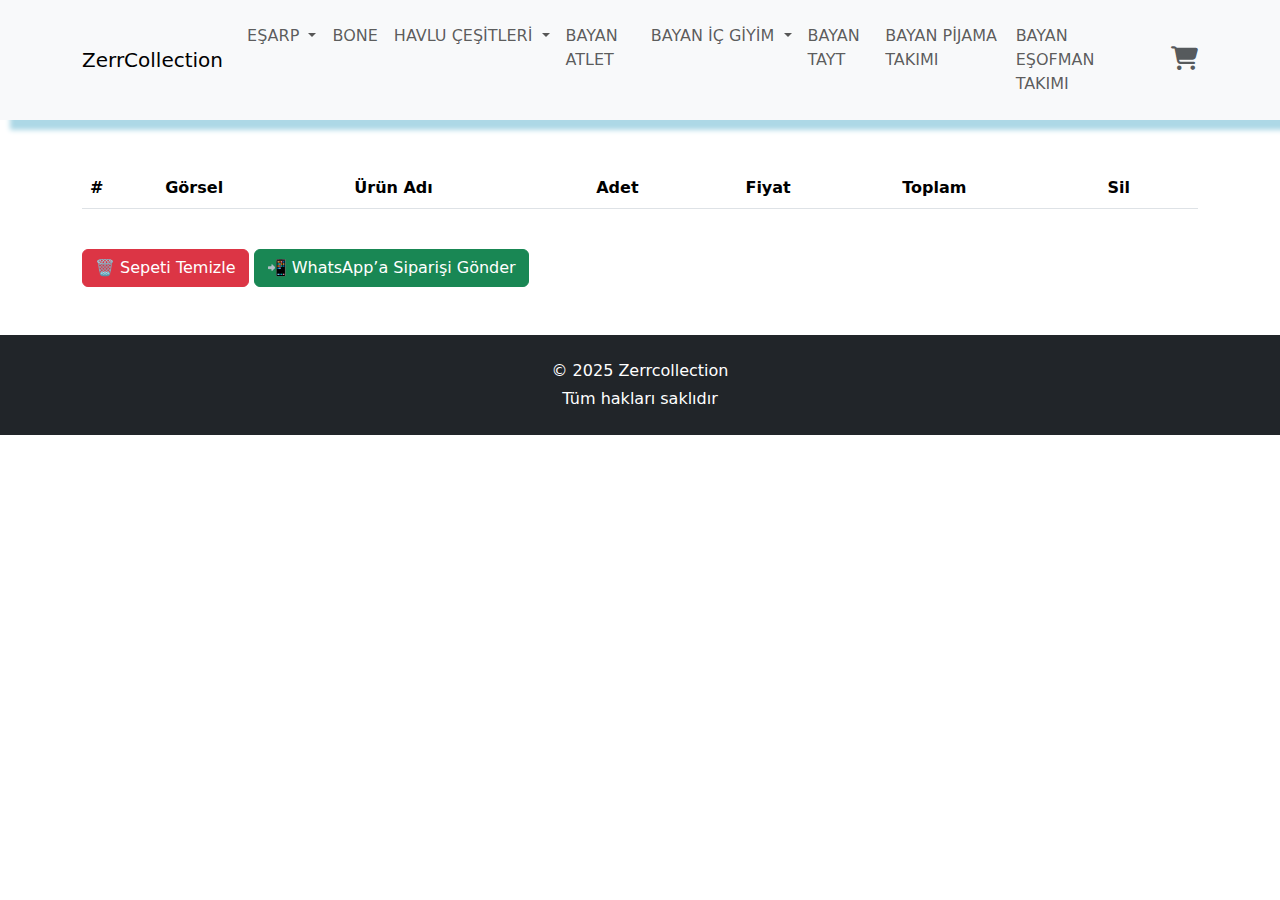
<file: cart.html>
<!DOCTYPE html>
<html lang="en">
<head>
    <meta charset="UTF-8">
    <meta name="viewport" content="width=device-width, initial-scale=1.0">
    <title>ZerrCollection</title>
    <link href="https://cdn.jsdelivr.net/npm/bootstrap@5.3.3/dist/css/bootstrap.min.css" rel="stylesheet" integrity="sha384-QWTKZyjpPEjISv5WaRU9OFeRpok6YctnYmDr5pNlyT2bRjXh0JMhjY6hW+ALEwIH" crossorigin="anonymous">
    <link rel="stylesheet" href="style.css">
    <link rel="stylesheet" href="https://cdnjs.cloudflare.com/ajax/libs/font-awesome/6.7.2/css/all.min.css">
</head>
<body>
    

    <my-header></my-header>
    <script src="header.js"></script>






<div class="container mt-5">
    <table class="table">
        <thead>
            <tr>
                <th scope="col">#</th>
                <th scope="col">Görsel</th>
                <th scope="col">Ürün Adı</th>
                <th scope="col">Adet</th>
                <th scope="col">Fiyat</th>
                <th scope="col">Toplam</th>
                <th scope="col">Sil</th>
            </tr>
        </thead>
        <tbody id="cart-items" class="table-group-divider">
            <!-- Ürünler buraya eklenecek -->
        </tbody>
    </table>
    <button class="btn btn-danger mt-4" onclick="clearCart()">🗑️ Sepeti Temizle</button>
    <button class="btn btn-success mt-4" onclick="sendOrderDirectly()">📲 WhatsApp’a Siparişi Gönder</button>

</div>
    <script>
    // ✅ LocalStorage'daki ürünleri tabloya ekle
    function loadCart() {
        let cart = JSON.parse(localStorage.getItem("cart")) || [];
        let cartTable = document.getElementById("cart-items");
        cartTable.innerHTML = ""; // Önce temizle
    
        cart.forEach((product, index) => {
            cartTable.innerHTML += `
                <tr>
                    <th scope="row">${index + 1}</th>
                    <td><img src="${product.image}" width="40"></td>
                    <td>${product.name}</td>
                    <td>
                        <button class="btn btn-sm btn-outline-secondary" onclick="updateQuantity(${product.id}, -1)">➖</button>
                        ${product.quantity}
                        <button class="btn btn-sm btn-outline-secondary" onclick="updateQuantity(${product.id}, 1)">➕</button>
                    </td>
                    <td>${product.price} TL</td>
                    <td>${(product.price * product.quantity).toFixed(2)} TL</td>
                    <td><button class="btn btn-sm btn-light" onclick="removeFromCart(${product.id})">❌</button></td>
                </tr>
            `;
        });
    }
    
    // ✅ Ürün miktarını artır/azalt
    function updateQuantity(productId, change) {
        let cart = JSON.parse(localStorage.getItem("cart")) || [];
        let product = cart.find(p => p.id === productId);
        
        if (product) {
            product.quantity += change;
            if (product.quantity <= 0) {
                cart = cart.filter(p => p.id !== productId); // 0 olursa ürünü kaldır
            }
        }
    
        localStorage.setItem("cart", JSON.stringify(cart));
        loadCart();
    }
    
    // ✅ Ürünü tamamen sil
    function removeFromCart(productId) {
        let cart = JSON.parse(localStorage.getItem("cart")) || [];
        cart = cart.filter(p => p.id !== productId);
    
        localStorage.setItem("cart", JSON.stringify(cart));
        loadCart();
    }
    
    // ✅ Sepeti tamamen temizle
    function clearCart() {
        localStorage.removeItem("cart");
        loadCart();
    }
    
    // Sayfa açılınca ürünleri yükle
    loadCart();
    </script>
    
    



    <my-footer></my-footer>
    <script src="footer.js"></script>
    
    

   

<script src="main.js"></script>
<script src="https://cdn.jsdelivr.net/npm/bootstrap@5.3.3/dist/js/bootstrap.bundle.min.js"></script>
<script src="https://cdn.jsdelivr.net/npm/@popperjs/core@2.11.8/dist/umd/popper.min.js" integrity="sha384-I7E8VVD/ismYTF4hNIPjVp/Zjvgyol6VFvRkX/vR+Vc4jQkC+hVqc2pM8ODewa9r" crossorigin="anonymous"></script>
<script src="https://cdn.jsdelivr.net/npm/bootstrap@5.3.3/dist/js/bootstrap.min.js" integrity="sha384-0pUGZvbkm6XF6gxjEnlmuGrJXVbNuzT9qBBavbLwCsOGabYfZo0T0to5eqruptLy" crossorigin="anonymous"></script>
</body>
</html>
</file>
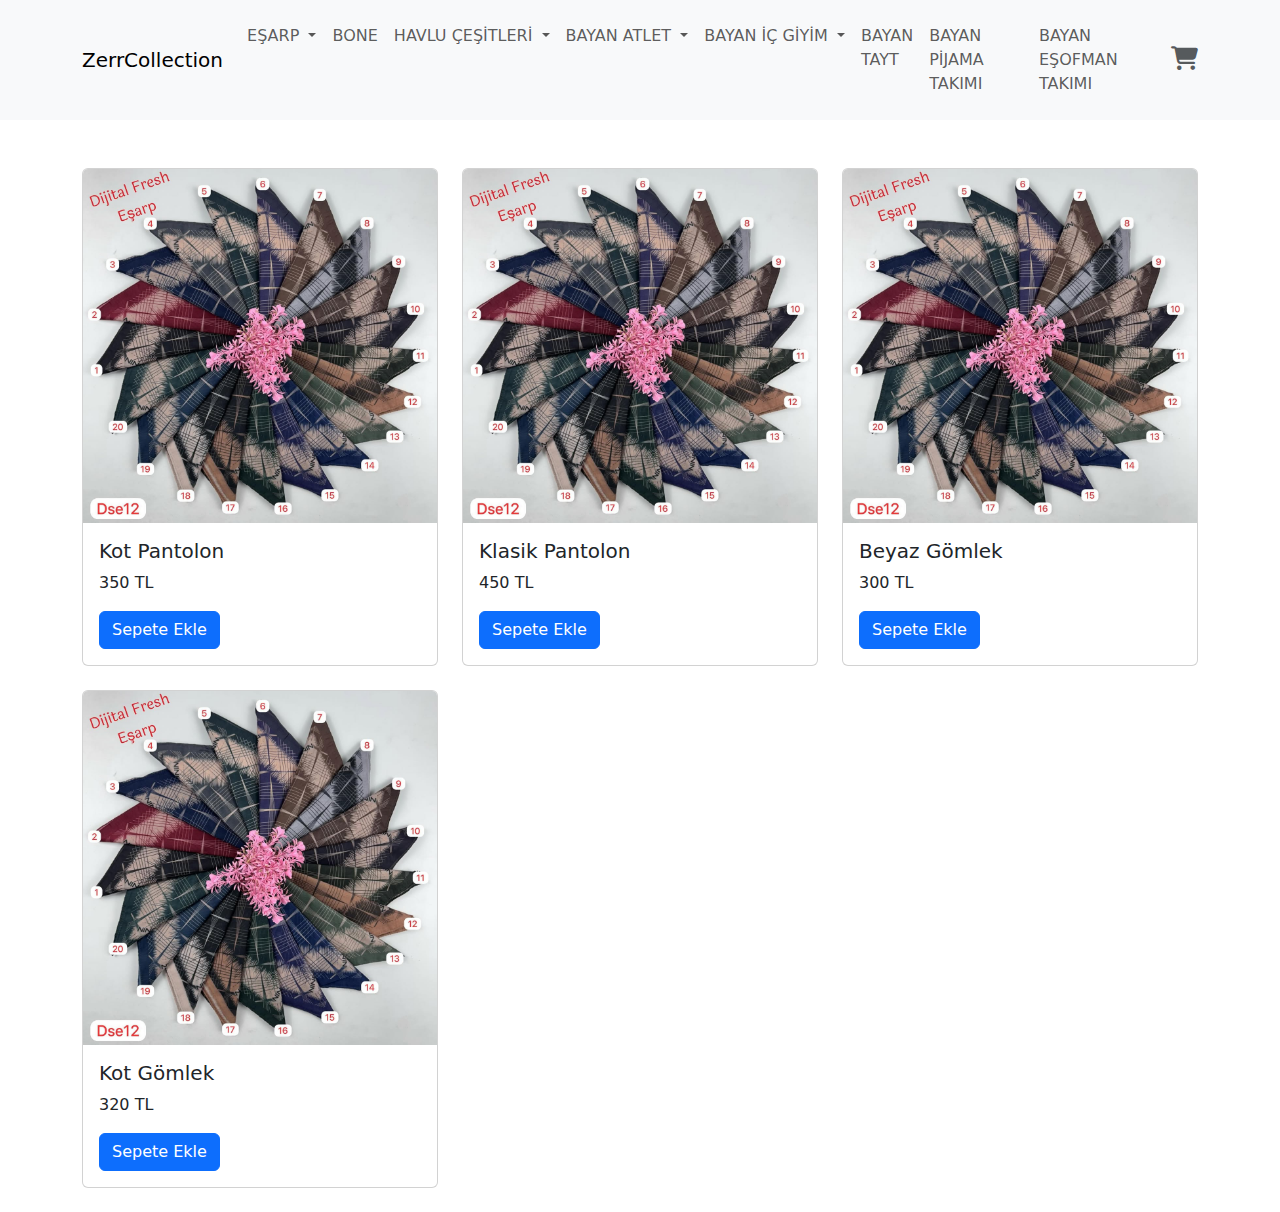
<file: Zerrcollection-update/products.html>
<!DOCTYPE html>
<html lang="en">
<head>
    <meta charset="UTF-8">
    <meta name="viewport" content="width=device-width, initial-scale=1.0">
    <title>ZerrCollection</title>
    <link href="https://cdn.jsdelivr.net/npm/bootstrap@5.3.3/dist/css/bootstrap.min.css" rel="stylesheet" integrity="sha384-QWTKZyjpPEjISv5WaRU9OFeRpok6YctnYmDr5pNlyT2bRjXh0JMhjY6hW+ALEwIH" crossorigin="anonymous">
    <link rel="stylesheet" href="style.css">
    <link rel="stylesheet" href="https://cdnjs.cloudflare.com/ajax/libs/font-awesome/6.7.2/css/all.min.css">
</head>
<body>
    

    <my-header></my-header>
    <script src="header.js"></script>





    <div class="container mt-5">
        <div class="row" id="product-list">
            <!-- Ürünler buraya JavaScript ile eklenecek -->
        </div>
    </div>
    
    

   

<script src="main.js"></script>
<script src="https://cdn.jsdelivr.net/npm/bootstrap@5.3.3/dist/js/bootstrap.bundle.min.js"></script>
<script src="https://cdn.jsdelivr.net/npm/bootstrap@5.3.3/dist/js/bootstrap.min.js" integrity="sha384-0pUGZvbkm6XF6gxjEnlmuGrJXVbNuzT9qBBavbLwCsOGabYfZo0T0to5eqruptLy" crossorigin="anonymous"></script>
</body>
</html>
</file>
<file: style.css>
.nav-item.dropdown:hover .dropdown-menu {
    display: block;
}

.nav-item.dropdown .dropdown-menu {
    display: none; /* Başlangıçta menüyü gizle */
}

.üst-bar{
    box-shadow: 10px 10px 5px lightblue;
}
.dropdown-menu{
    border-radius: 2px;
}
.card-img-top {
    width: 100%;  /* Kartın genişliğine uyum sağlar */
    height: 400px; /* Sabit yükseklik belirle */
    object-fit: cover; /* Resmi kırparak orantılı şekilde sığdırır */
}
</file>
<file: Zerrcollection-update/style.css>
.nav-item.dropdown:hover .dropdown-menu {
    display: block;
}

.nav-item.dropdown .dropdown-menu {
    display: none; /* Başlangıçta menüyü gizle */
}
</file>
